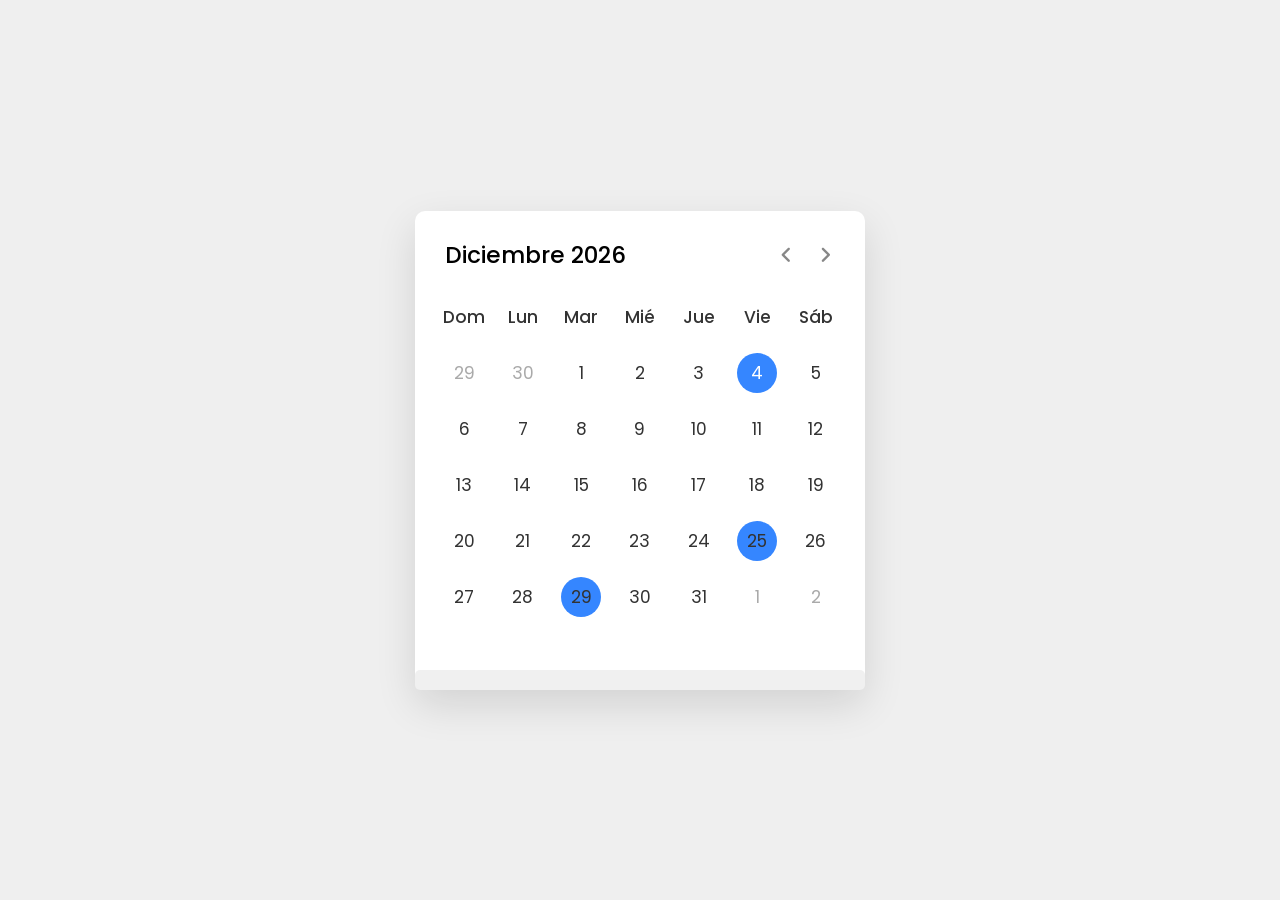
<file: Calendario.html>
<!DOCTYPE html>
<html lang="en" dir="ltr">
  <head>
    <meta charset="utf-8">
    <title>Dynamic Calendar JavaScript | CodingNepal</title>
    <link rel="stylesheet" href="css/calendario.css">
    <meta name="viewport" content="width=device-width, initial-scale=1.0">
    <link rel="stylesheet" href="https://fonts.googleapis.com/css2?family=Material+Symbols+Rounded:opsz,wght,FILL,GRAD@20..48,100..700,0..1,-50..200">
    <script src="javascript/calendario.js" defer></script>
  </head>
  <body>
    <div class="wrapper">
      <header>
        <p class="current-date"></p>
        <div class="icons">
          <span id="prev" class="material-symbols-rounded">chevron_left</span>
          <span id="next" class="material-symbols-rounded">chevron_right</span>
        </div>
      </header>
      <div class="calendar">
        <ul class="weeks">
            <li>Dom</li>
            <li>Lun</li>
            <li>Mar</li>
            <li>Mié</li>
            <li>Jue</li>
            <li>Vie</li>
            <li>Sáb</li>
        </ul>
        <ul class="days"></ul>
    </div>
    <div id="text-container" class="text-container"></div>
    </div>
  </body>
</html>
</file>
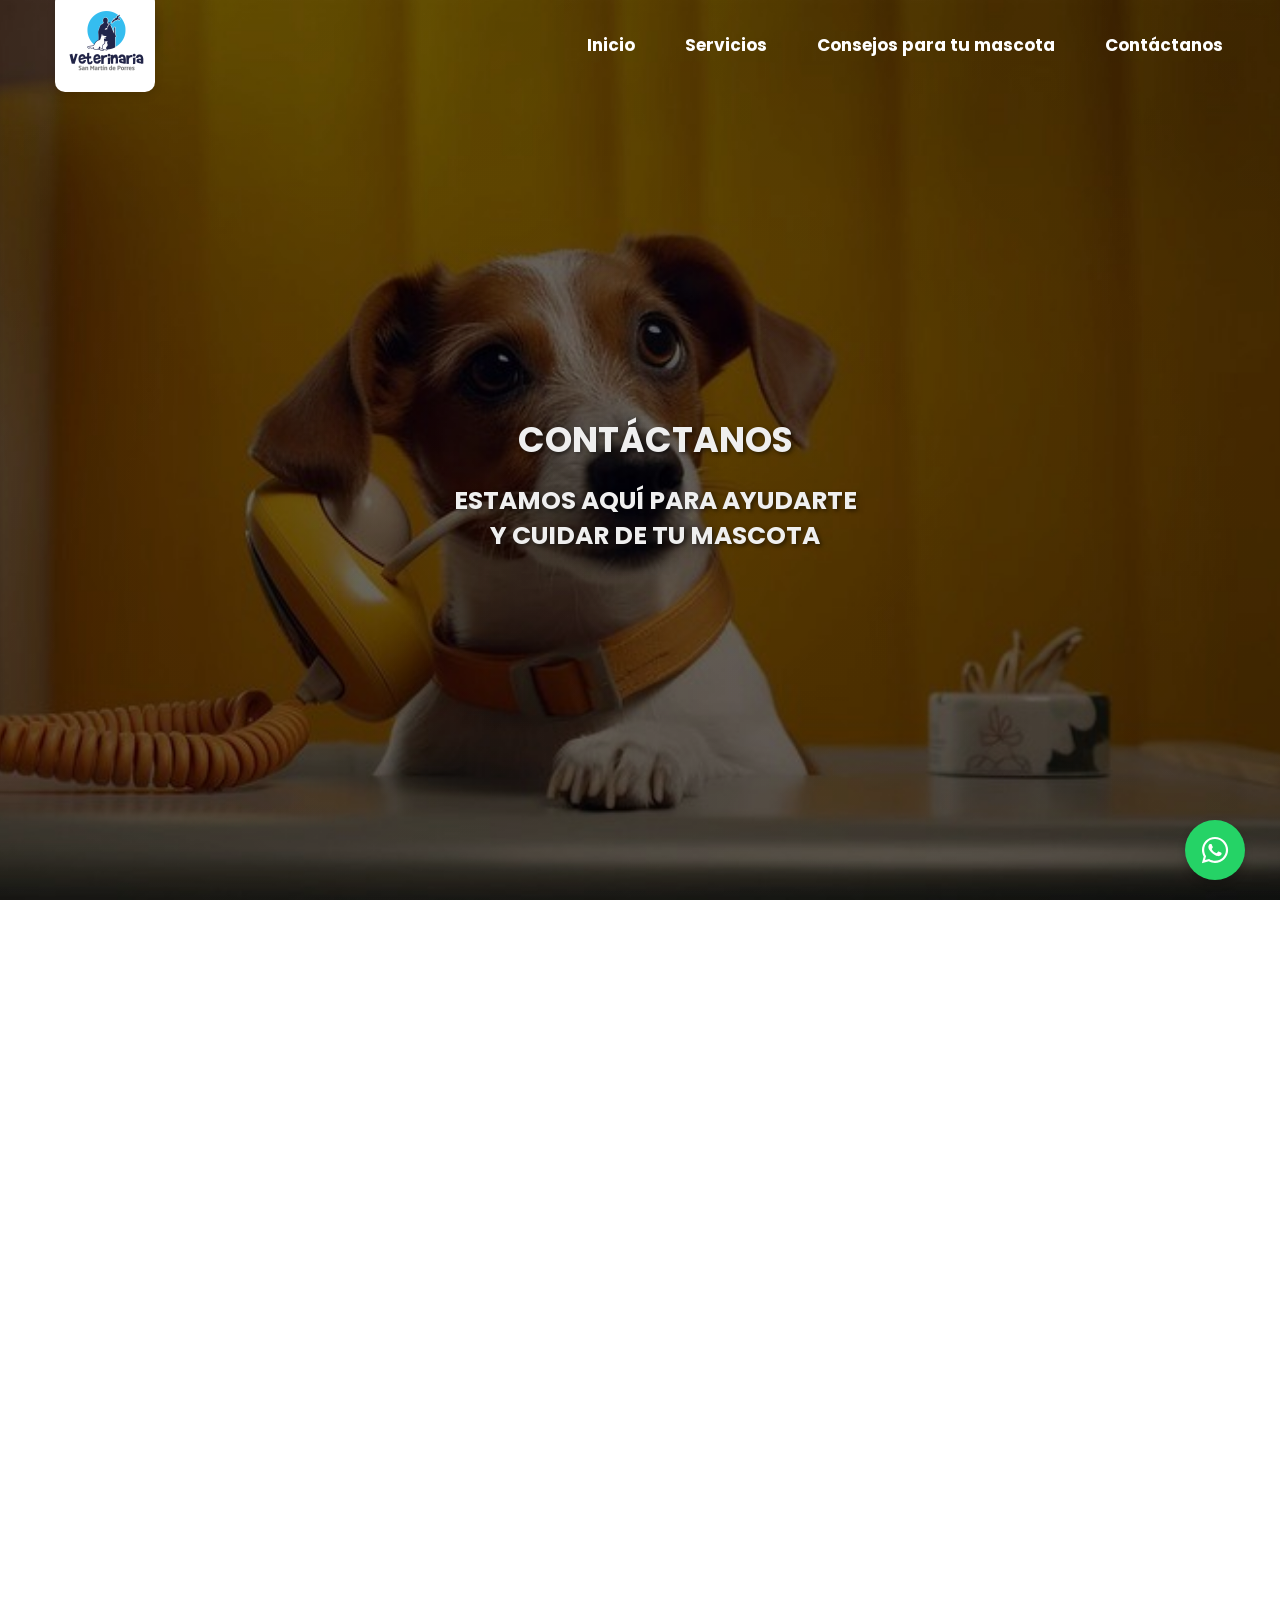
<file: contacto.html>
<!DOCTYPE html>
<html lang="es">
<head>
    <meta charset="UTF-8">
    <meta name="viewport" content="width=device-width, initial-scale=1.0">
    <title>Contáctanos - Veterinaria San Martin de Porres</title>
    <link rel="stylesheet" href="css/contacto.css">
    <link rel="stylesheet" href="css/wsp.css">
    <link rel="stylesheet" href="css/footer.css">
    <link rel="stylesheet" href="css/mobile-logo-hide.css">
    <link rel="icon" type="image/ico" href="img/ico.ico"/>
    <link rel="stylesheet" href="https://cdnjs.cloudflare.com/ajax/libs/font-awesome/6.6.0/css/all.min.css">
</head>
<body>
    <a href="https://api.whatsapp.com/send?phone=50686123030&text=Hola, quiero solicitar información!" class="btn-wsp" target="_blank">
        <svg aria-hidden="true" focusable="false" data-prefix="fab" data-icon="whatsapp" class="svg-inline--fa fa-whatsapp fa-w-14" role="img" xmlns="http://www.w3.org/2000/svg" viewBox="0 0 448 512"><path fill="currentColor" d="M380.9 97.1C339 55.1 283.2 32 223.9 32c-122.4 0-222 99.6-222 222 0 39.1 10.2 77.3 29.6 111L0 480l117.7-30.9c32.4 17.7 68.9 27 106.1 27h.1c122.3 0 224.1-99.6 224.1-222 0-59.3-25.2-115-67.1-157zm-157 341.6c-33.2 0-65.7-8.9-94-25.7l-6.7-4-69.8 18.3L72 359.2l-4.4-7c-18.5-29.4-28.2-63.3-28.2-98.2 0-101.7 82.8-184.5 184.6-184.5 49.3 0 95.6 19.2 130.4 54.1 34.8 34.9 56.2 81.2 56.1 130.5 0 101.8-84.9 184.6-186.6 184.6zm101.2-138.2c-5.5-2.8-32.8-16.2-37.9-18-5.1-1.9-8.8-2.8-12.5 2.8-3.7 5.6-14.3 18-17.6 21.8-3.2 3.7-6.5 4.2-12 1.4-32.6-16.3-54-29.1-75.5-66-5.7-9.8 5.7-9.1 16.3-30.3 1.8-3.7.9-6.9-.5-9.7-1.4-2.8-12.5-30.1-17.1-41.2-4.5-10.8-9.1-9.3-12.5-9.5-3.2-.2-6.9-.2-10.6-.2-3.7 0-9.7 1.4-14.8 6.9-5.1 5.6-19.4 19-19.4 46.3 0 27.3 19.9 53.7 22.6 57.4 2.8 3.7 39.1 59.7 94.8 83.8 35.2 15.2 49 16.5 66.6 13.9 10.7-1.6 32.8-13.4 37.4-26.4 4.6-13 4.6-24.1 3.2-26.4-1.3-2.5-5-3.9-10.5-6.6z"></path></svg>
    </a>
    
    <div class="header-banner">
        <header class="fade-in">
            <div class="logo slide-up">
                <a href="index.html" class="enlace empresa">
                    <img src="img/empresa.jpg" alt="Vet San Martin" class="logo-empresa">
                </a>
            </div>
            <div class="container-navbar slide-up">
                <nav class="navbar">
                    <ul class="menu">
                        <li><a href="index.html" class="enlace inicio">Inicio</a></li>
                        <li><a href="servicios.html" class="enlace inicio">Servicios</a></li>
                        <li><a href="consejos.html" class="enlace inicio">Consejos para tu mascota</a></li>
                        <li><a href="contacto.html" class="enlace inicio">Contáctanos</a></li>
                    </ul>
                </nav>
            </div>
            <div class="mobile-nav">
                <button class="mobile-nav-toggle" aria-label="Toggle navigation">
                    <i class="fa fa-bars"></i>
                </button>
            </div>
        </header>
        <section class="banner fade-in">
            <div class="content-banner slide-up">
                <p>CONTÁCTANOS</p>
                <h2>ESTAMOS AQUÍ PARA AYUDARTE<br/>Y CUIDAR DE TU MASCOTA</h2>
            </div>
        </section>
    </div>
    
    <nav class="side-menu">
        <ul class="side-menu-list">
            <li><a href="index.html" class="enlace inicio"><img src="img/home.png" alt="Inicio" class="menu-icon"> Inicio</a></li>
            <li><a href="servicios.html" class="enlace inicio"><img src="img/perrito_icon.png" alt="Servicios" class="menu-icon"> Servicios</a></li>
            <li><a href="consejos.html" class="enlace inicio"><img src="img/consejos (2).png" alt="Consejos" class="menu-icon"> Consejos</a></li>
            <li><a href="contacto.html" class="enlace inicio"><img src="img/contacto (2).png" alt="Contáctanos" class="menu-icon"> Contacto</a></li>
        </ul>
    </nav>

    <!-- Sección de Contacto -->
    <section class="contact-section">
        <div class="contact-container">
            <!-- Información de Contacto -->
            <div class="contact-info-section">
                <h2 class="section-title">Información de Contacto</h2>
                <div class="info-cards">
                    <div class="info-card">
                        <div class="info-icon">
                            <i class="fas fa-map-marker-alt"></i>
                        </div>
                        <h3>Dirección</h3>
                        <p>150 metros este del Mall, Zona Centro</p>
                    </div>
                    <div class="info-card">
                        <div class="info-icon">
                            <i class="fas fa-phone"></i>
                        </div>
                        <h3>Teléfono</h3>
                        <p><a href="tel:40001365">4000 1365</a></p>
                        <p><a href="tel:50686123030">+506 8612 3030</a></p>
                    </div>
                    <div class="info-card">
                        <div class="info-icon">
                            <i class="fas fa-envelope"></i>
                        </div>
                        <h3>Email</h3>
                        <p><a href="mailto:info@vetsanmartin.com">info@vetsanmartin.com</a></p>
                    </div>
                    <div class="info-card">
                        <div class="info-icon">
                            <i class="fas fa-clock"></i>
                        </div>
                        <h3>Horarios</h3>
                        <p><strong>Lunes - Sábado:</strong> 8:00 a.m - 8:00 p.m</p>
                        <p><strong>Domingo:</strong> 10:00 a.m - 8:00 p.m</p>
                        <p><strong>Emergencias:</strong> 8:00 p.m - 12:00 a.m</p>
                    </div>
                </div>
            </div>

            <!-- Formulario de Contacto -->
            <div class="contact-form-section">
                <h2 class="section-title">Envíanos un Mensaje</h2>
                <form class="contact-form" id="contactForm">
                    <div class="form-group">
                        <label for="nombre"><i class="fas fa-user"></i> Nombre Completo</label>
                        <input type="text" id="nombre" name="nombre" required>
                    </div>
                    <div class="form-group">
                        <label for="email"><i class="fas fa-envelope"></i> Email</label>
                        <input type="email" id="email" name="email" required>
                    </div>
                    <div class="form-group">
                        <label for="telefono"><i class="fas fa-phone"></i> Teléfono</label>
                        <input type="tel" id="telefono" name="telefono" required>
                    </div>
                    <div class="form-group">
                        <label for="asunto"><i class="fas fa-tag"></i> Asunto</label>
                        <input type="text" id="asunto" name="asunto" required>
                    </div>
                    <div class="form-group">
                        <label for="mensaje"><i class="fas fa-comment"></i> Mensaje</label>
                        <textarea id="mensaje" name="mensaje" rows="5" required></textarea>
                    </div>
                    <button type="submit" class="submit-btn">
                        <i class="fas fa-paper-plane"></i> Enviar Mensaje
                    </button>
                </form>
            </div>
        </div>
    </section>

    <!-- Google Maps -->
    <section class="map-section">
        <h2 class="section-title">Nuestra Ubicación</h2>
        <div class="map-container">
            <iframe 
                src="https://www.google.com/maps/embed?pb=!1m18!1m12!1m3!1d4703.621907321859!2d-84.09082573115542!3d9.899407477614664!2m3!1f0!2f0!3f0!3m2!1i1024!2i768!4f13.1!3m3!1m2!1s0x8fa0e2c2f98216c5%3A0xb431d6bfb461408c!2sVeterinaria%20San%20Mart%C3%ADn%20de%20Porres!5e0!3m2!1sen!2scr!4v1762633831799!5m2!1sen!2scr" 
                width="100%" 
                height="450" 
                style="border:0;" 
                allowfullscreen="" 
                loading="lazy" 
                referrerpolicy="no-referrer-when-downgrade"
                class="google-map"
                title="Ubicación de Veterinaria San Martin de Porres">
            </iframe>
        </div>
        <div class="map-actions">
            <a href="https://www.google.com/maps/dir/?api=1&destination=Veterinaria+San+Martin+de+Porres" target="_blank" class="map-btn">
                <i class="fas fa-directions"></i> Cómo Llegar
            </a>
        </div>
    </section>

    <!-- Redes Sociales -->
    <section class="social-section">
        <h2 class="section-title">Síguenos en Redes Sociales</h2>
        <div class="social-links-container">
            <a href="https://www.facebook.com/VeteSanMartindePorres/" target="_blank" class="social-link facebook">
                <i class="fab fa-facebook-f"></i>
                <span>Facebook</span>
            </a>
            <a href="https://www.instagram.com/vetesanmartindeporres_cr/" target="_blank" class="social-link instagram">
                <i class="fab fa-instagram"></i>
                <span>Instagram</span>
            </a>
            <a href="https://www.tiktok.com/@vetsanmartindeporres" target="_blank" class="social-link tiktok">
                <i class="fab fa-tiktok"></i>
                <span>TikTok</span>
            </a>
            <a href="https://api.whatsapp.com/send?phone=50686123030" target="_blank" class="social-link whatsapp">
                <i class="fab fa-whatsapp"></i>
                <span>WhatsApp</span>
            </a>
        </div>
    </section>

    <footer class="footer">
        <div class="footer-container">
            <div class="footer-content">
                <div class="footer-brand">
                    <div class="brand-info">
                        <img src="img/empresa.jpg" alt="Veterinaria San Martin" class="footer-logo" loading="lazy">
                        <div class="brand-text">
                            <h3>Veterinaria San Martin de Porres</h3>
                            <p>Cuidando la salud y bienestar de tus mascotas con amor y profesionalismo.</p>
                        </div>
                    </div>
                </div>
                
                <div class="footer-section">
                    <h4>Enlaces</h4>
                    <ul class="footer-links">
                        <li><a href="index.html">Inicio</a></li>
                        <li><a href="servicios.html">Servicios</a></li>
                        <li><a href="consejos.html">Consejos</a></li>
                        <li><a href="contacto.html">Contacto</a></li>
                    </ul>
                </div>
                
                <div class="footer-section">
                    <h4>Contacto</h4>
                    <div class="contact-info">
                        <p><i class="fas fa-map-marker-alt"></i> 150 metros este del Mall, Zona Centro</p>
                        <p><i class="fas fa-phone"></i> 4000 1365</p>
                        <p><i class="fas fa-envelope"></i> info@vetsanmartin.com</p>
                        <p><i class="fas fa-clock"></i> Horarios de Atención</p>
                        <div class="schedule-details">
                            <p>Lunes-Sábado: 8:00 a.m a 8:00 p.m</p>
                            <p>Domingo: 10:00 a.m a 8:00 p.m</p>
                            <p>Emergencias a partir de 8:00 p.m a 12:00 a.m</p>
                        </div>
                    </div>
                </div>
                
                <div class="footer-section">
                    <h4>Síguenos</h4>
                    <div class="social-links">
                        <a href="https://www.facebook.com/VeteSanMartindePorres/" target="_blank" aria-label="Facebook">
                            <i class="fab fa-facebook-f"></i>
                        </a>
                        <a href="https://www.instagram.com/vetesanmartindeporres_cr/" target="_blank" aria-label="Instagram">
                            <i class="fab fa-instagram"></i>
                        </a>
                        <a href="https://www.tiktok.com/@vetsanmartindeporres" target="_blank" aria-label="TikTok">
                            <i class="fab fa-tiktok"></i>
                        </a>
                        <a href="https://api.whatsapp.com/send?phone=50686123030" target="_blank" aria-label="WhatsApp">
                            <i class="fab fa-whatsapp"></i>
                        </a>
                    </div>
                </div>
            </div>
            
            <div class="footer-bottom">
                <p>&copy; 2025 Veterinaria San Martin de Porres. Todos los derechos reservados.</p>
                <div class="footer-legal">
                    <a href="#">Política de Privacidad</a>
                    <a href="#">Términos de Uso</a>
                </div>
            </div>
        </div>
    </footer>

    <script src="javascript/index.js"></script>
    <script src="javascript/app.js" defer></script>
    <script>
        // Manejo del formulario
        document.getElementById('contactForm').addEventListener('submit', function(e) {
            e.preventDefault();
            
            // Aquí puedes agregar la lógica para enviar el formulario
            // Por ejemplo, usando fetch para enviar a un servidor o servicio de email
            
            alert('¡Gracias por tu mensaje! Nos pondremos en contacto contigo pronto.');
            this.reset();
        });
    </script>
</body>
</html>
</file>
<file: css/calendario.css>
/* Import Google font - Poppins */
@import url('https://fonts.googleapis.com/css2?family=Poppins:wght@400;500;600&display=swap');
*{
  margin: 0;
  padding: 0;
  box-sizing: border-box;
  font-family: 'Poppins', sans-serif;
}
body{
  display: flex;
  align-items: center;
  padding: 0 10px;
  justify-content: center;
  min-height: 100vh;
  background: #efefef;
}
.wrapper{
  width: 450px;
  background: #fff;
  border-radius: 10px;
  box-shadow: 0 15px 40px rgba(0,0,0,0.12);
}
.wrapper header{
  display: flex;
  align-items: center;
  padding: 25px 30px 10px;
  justify-content: space-between;
}
header .icons{
  display: flex;
}
header .icons span{
  height: 38px;
  width: 38px;
  margin: 0 1px;
  cursor: pointer;
  color: #878787;
  text-align: center;
  line-height: 38px;
  font-size: 1.9rem;
  user-select: none;
  border-radius: 50%;
}
.icons span:last-child{
  margin-right: -10px;
}
header .icons span:hover{
  background: #f2f2f2;
}
header .current-date{
  font-size: 1.45rem;
  font-weight: 500;
}
.calendar{
  padding: 20px;
}
.calendar ul{
  display: flex;
  flex-wrap: wrap;
  list-style: none;
  text-align: center;
}
.calendar .days{
  margin-bottom: 20px;
}
.calendar li{
  color: #333;
  width: calc(100% / 7);
  font-size: 1.07rem;
}
.calendar .weeks li{
  font-weight: 500;
  cursor: default;
}
.calendar .days li{
  z-index: 1;
  cursor: pointer;
  position: relative;
  margin-top: 30px;
}
.days li.inactive{
  color: #aaa;
}
.days li.active{
  color: #fff;
}
.days li::before{
  position: absolute;
  content: "";
  left: 50%;
  top: 50%;
  height: 40px;
  width: 40px;
  z-index: -1;
  border-radius: 50%;
  transform: translate(-50%, -50%);
}
.days li.active::before{
  background: #3586ff;
}
.days li:not(.active):hover::before{
  background: #efefef;
}

.text-container {
  margin-top: 20px;
  padding: 10px;
  background: #f0f0f0;
  border-radius: 5px;
  text-align: center;
  font-size: 16px;
  color: #333;
}

.special::before {
  position: absolute;
  content: "";
  left: 50%;
  top: 50%;
  height: 40px;
  width: 40px;
  z-index: -1;
  border-radius: 50%;
  transform: translate(-50%, -50%);
  background: #3586ff; /* Color de fondo para el día especial */
}
</file>
<file: css/contacto.css>
@import url(https://fonts.googleapis.com/css?family=Poppins:200,300,400,500,600,700,800,900&display=swap);

@keyframes slideUp {
    from { transform: translateY(30px); opacity: 0; }
    to { transform: translateY(0); opacity: 1; }
}

@keyframes fadeInUp {
    from { 
        transform: translateY(40px); 
        opacity: 0; 
    }
    to { 
        transform: translateY(0); 
        opacity: 1; 
    }
}

@keyframes pulse {
    0% { transform: scale(1); }
    50% { transform: scale(1.05); }
    100% { transform: scale(1); }
}

@keyframes slideDown {
    from { transform: translateY(-20px); opacity: 0; }
    to { transform: translateY(0); opacity: 1; }
}

@keyframes slideIn {
    from { left: -250px; }
    to { left: 0; }
}

@keyframes slideOut {
    from { left: 0; }
    to { left: -250px; }
}

@keyframes fadeIn {
    from { opacity: 0; }
    to { opacity: 1; }
}

.slide-down {
    opacity: 0;
    animation: slideDown 1s forwards;
}

body, html {
    margin: 0;
    padding: 0;
    height: 100%;
    width: 100%;
    font-family: "Poppins", sans-serif;
    overflow-x: hidden;
}

header {
    padding: 32px;
    display: flex; 
    justify-content: space-between;
    align-items: center; 
    position: relative;
    z-index: 10;
}

.container-navbar {
    display: flex;
    align-items: center;
    justify-content: flex-end;
    width: 100%;
}

.navbar ul {
    display: flex;
    align-items: center;
    list-style: none;
    padding: 0;
    margin: 0;
}

.navbar ul li {
    margin: 0 10px; 
}

.navbar ul li a {
    text-decoration: none;
    padding: 10px 15px;
    font-weight: bold;
    color: white; 
    font-size: 17px;
    transition: transform 0.3s ease, color 0.3s ease;
}

.navbar ul li a:hover {
    color: #4070F4;
    transform: scale(1.2);
}

a.enlace {
    text-decoration: none;
    color: inherit;
    font-size: 20px;
    padding: 10px 20px;
    transition: background-color 0.3s ease, transform 0.3s ease;
}

a.enlace:hover {
    transform: scale(1.2);
}

a.enlace.empresa {
    color: white; 
    display: inline-block;
    padding: 5px 10px; 
    border-radius: 5px; 
    font-size: 18px;
    white-space: nowrap; 
    padding-left: 35px;
}

a.enlace.empresa:hover {
    color: white; 
}

.side-menu {
    position: fixed;
    top: 0;
    left: -250px;
    width: 250px;
    height: 100%;
    background: #1A2B40;
    background: -webkit-linear-gradient(to right, #2A3B50, #1A2B40);
    background: linear-gradient(to right, #2A3B50, #1A2B40);
    transition: left 0.3s ease;
    z-index: 1000;
    display: none; 
    flex-direction: column;
    padding: 20px;
}

.side-menu.open {
    display: flex;
    left: 0; 
    transition: left 0.3s ease;
    animation: slideIn 0.3s forwards;
}

.side-menu.open {
    display: flex;
    left: 0; 
    animation: slideIn 0.3s forwards;
    transition: left 0.3s ease;
}

.side-menu-list {
    list-style: none;
    padding: 0;
    margin: 0;
}

.side-menu-list li {
    margin: 10px 0;
}

.side-menu-list li a {
    color: white;
    font-weight: bold;
    text-decoration: none;
    font-size: 18px;
}

.side-menu.open {
    display: flex;
    left: 0; 
    transition: left 0.3s ease;
    animation: slideIn 0.3s forwards;
}

.side-menu.close {
    animation: slideOut 0.3s forwards;
    left: -250px;
    transition: left 0.3s ease;
}

.mobile-nav-toggle {
    background: none;
    border: none;
    color: white;
    font-size: 24px;
    cursor: pointer;
    position: absolute;
    right: 10px; 
    top: 22px; 
}

.menu-icon {
    width: 28px;
    height: auto;
    vertical-align: middle;
}

.banner {
    position: relative;
    min-height: 110vh;
    background-image: url('perro.jpg');
    background-size: cover; 
    background-repeat: no-repeat; 
    background-position: center; 
    height: 100px; 
    display: flex; 
    align-items: center; 
    padding: 0 20px; 
    color: #efefef; 
    background-attachment: fixed; 
    margin-top: -100px;
    z-index: 1; 
}

.banner::before {
    content: '';
    position: absolute;
    top: 0;
    left: 0;
    right: 0;
    bottom: 0;
    background: linear-gradient(135deg, rgba(0, 0, 0, 0.1), rgba(0, 0, 0, 0.2));
    z-index: 1;
}

.banner::after {
    content: '';
    position: absolute;
    top: 0;
    left: 0;
    right: 0;
    bottom: 0;
    background: radial-gradient(ellipse at center, transparent 0%, rgba(0, 0, 0, 0.1) 100%);
    z-index: 1;
}

.logo {
    position: absolute;
    top: 0,5px; 
    left: 20px;
    z-index: 10; 
}

.logo-empresa {
    max-width: 100px; 
    height: auto;
    display: block; 
    margin: 0 auto; 
    border-radius: 10px;
    box-shadow: 0 4px 8px rgba(0, 0, 0, 0.1);
}

.banner .content-banner {
    position: relative; 
    z-index: 2; 
    text-align: center; 
    margin: auto; 
    padding-left: 30px;
}

.banner-welcome {
    text-align: center;
    font-size: 28px;
    margin: 0 auto 20px;
    font-weight: 600;
    color: #ffffff;
    text-shadow: 2px 2px 4px rgba(0,0,0,0.3);
    letter-spacing: 1px;
    line-height: 1.2;
}

.banner-title {
    text-align: center;
    font-size: 42px;
    margin: 0 auto 30px;
    font-weight: 700;
    color: #ffffff;
    text-shadow: 2px 2px 4px rgba(0,0,0,0.3);
    line-height: 1.2;
    letter-spacing: 1px;
}

.banner-subtitle {
    text-align: center;
    font-size: 32px;
    margin: 0 auto 30px;
    font-weight: 700;
    color: #ffffff;
    text-shadow: 2px 2px 4px rgba(0,0,0,0.3);
    line-height: 1.3;
    letter-spacing: 1px;
}

.banner-description {
    text-align: center;
    font-size: 18px;
    margin: 0 auto 40px;
    font-weight: 400;
    color: #f0f0f0;
    text-shadow: 1px 1px 2px rgba(0,0,0,0.3);
    line-height: 1.6;
    max-width: 600px;
}

.banner-cta {
    display: flex;
    justify-content: center;
    gap: 20px;
    margin-top: 40px;
    flex-wrap: wrap;
}

.btn-primary, .btn-secondary {
    display: inline-flex;
    align-items: center;
    gap: 10px;
    padding: 15px 30px;
    border-radius: 50px;
    font-size: 16px;
    font-weight: 600;
    text-decoration: none;
    transition: all 0.3s ease;
    border: 2px solid transparent;
}

.btn-primary {
    background: linear-gradient(135deg, #4070F4, #52c7d8);
    color: white;
    box-shadow: 0 10px 30px rgba(64, 112, 244, 0.3);
}

.btn-primary:hover {
    transform: translateY(-3px);
    box-shadow: 0 15px 40px rgba(64, 112, 244, 0.4);
}

.btn-secondary {
    background: rgba(255, 255, 255, 0.9);
    color: #4070F4;
    border-color: #4070F4;
    backdrop-filter: blur(10px);
}

.btn-secondary:hover {
    transform: translateY(-3px);
    background: #4070F4;
    color: white;
    box-shadow: 0 15px 40px rgba(64, 112, 244, 0.4);
}

.banner .content-banner p {
    text-align: center;
    font-size: 35px;
    margin: 0 auto 20px;
    font-weight: bold;
    text-shadow: 2px 2px 4px rgba(0,0,0,0.5);
    line-height: 1.3;
}

.banner .content-banner h2 {
    text-align: center;
    font-size: 25px;
    margin: 10px auto 0;
    font-weight: bold;
    text-shadow: 2px 2px 4px rgba(0,0,0,0.5);
    line-height: 1.4;
}

nav ul li a.active {
    color: #007bff;
}

/* Sección de Contacto */
.contact-section {
    padding: 80px 20px;
    background: linear-gradient(135deg, #f5f7fa 0%, #c3cfe2 100%);
}

.contact-container {
    max-width: 1400px;
    margin: 0 auto;
    display: grid;
    grid-template-columns: 1fr 1.2fr;
    gap: 50px;
    align-items: start;
}

.section-title {
    font-size: 36px;
    color: #1A2B40;
    margin-bottom: 40px;
    text-align: center;
    position: relative;
    font-weight: 700;
}

.section-title::after {
    content: '';
    position: absolute;
    bottom: -10px;
    left: 50%;
    transform: translateX(-50%);
    width: 80px;
    height: 4px;
    background: linear-gradient(135deg, #4070F4, #52c7d8);
    border-radius: 2px;
}

/* Información de Contacto */
.info-cards {
    display: grid;
    grid-template-columns: repeat(2, 1fr);
    gap: 25px;
}

.info-card {
    background: white;
    padding: 30px;
    border-radius: 15px;
    box-shadow: 0 10px 30px rgba(0, 0, 0, 0.1);
    transition: transform 0.3s ease, box-shadow 0.3s ease;
    text-align: center;
}

.info-card:hover {
    transform: translateY(-5px);
    box-shadow: 0 15px 40px rgba(64, 112, 244, 0.2);
}

.info-icon {
    width: 70px;
    height: 70px;
    background: linear-gradient(135deg, #4070F4, #52c7d8);
    border-radius: 50%;
    display: flex;
    align-items: center;
    justify-content: center;
    margin: 0 auto 20px;
    color: white;
    font-size: 28px;
}

.info-card h3 {
    color: #1A2B40;
    font-size: 20px;
    margin-bottom: 15px;
    font-weight: 600;
}

.info-card p {
    color: #666;
    font-size: 16px;
    line-height: 1.6;
    margin: 5px 0;
}

.info-card a {
    color: #4070F4;
    text-decoration: none;
    transition: color 0.3s ease;
}

.info-card a:hover {
    color: #52c7d8;
}

/* Formulario de Contacto */
.contact-form-section {
    background: white;
    padding: 50px;
    border-radius: 20px;
    box-shadow: 0 20px 60px rgba(0, 0, 0, 0.1);
}

.contact-form {
    display: flex;
    flex-direction: column;
    gap: 25px;
}

.form-group {
    display: flex;
    flex-direction: column;
}

.form-group label {
    color: #1A2B40;
    font-weight: 600;
    margin-bottom: 10px;
    font-size: 16px;
    display: flex;
    align-items: center;
    gap: 8px;
}

.form-group label i {
    color: #4070F4;
}

.form-group input,
.form-group textarea {
    padding: 15px;
    border: 2px solid #e0e0e0;
    border-radius: 10px;
    font-size: 16px;
    font-family: "Poppins", sans-serif;
    transition: border-color 0.3s ease, box-shadow 0.3s ease;
}

.form-group input:focus,
.form-group textarea:focus {
    outline: none;
    border-color: #4070F4;
    box-shadow: 0 0 0 3px rgba(64, 112, 244, 0.1);
}

.form-group textarea {
    resize: vertical;
    min-height: 120px;
}

.submit-btn {
    background: linear-gradient(135deg, #4070F4, #52c7d8);
    color: white;
    padding: 18px 40px;
    border: none;
    border-radius: 10px;
    font-size: 18px;
    font-weight: 600;
    cursor: pointer;
    transition: transform 0.3s ease, box-shadow 0.3s ease;
    display: flex;
    align-items: center;
    justify-content: center;
    gap: 10px;
    margin-top: 10px;
}

.submit-btn:hover {
    transform: translateY(-2px);
    box-shadow: 0 10px 30px rgba(64, 112, 244, 0.3);
}

.submit-btn:active {
    transform: translateY(0);
}

/* Google Maps */
.map-section {
    padding: 80px 20px;
    background: white;
}

.map-container {
    max-width: 1400px;
    margin: 0 auto 30px;
    border-radius: 20px;
    overflow: hidden;
    box-shadow: 0 20px 60px rgba(0, 0, 0, 0.1);
}

.google-map {
    width: 100%;
    height: 450px;
    border: none;
    display: block;
}

.map-actions {
    text-align: center;
    max-width: 1400px;
    margin: 0 auto;
}

.map-btn {
    display: inline-flex;
    align-items: center;
    gap: 10px;
    background: linear-gradient(135deg, #4070F4, #52c7d8);
    color: white;
    padding: 15px 30px;
    border-radius: 10px;
    text-decoration: none;
    font-weight: 600;
    transition: transform 0.3s ease, box-shadow 0.3s ease;
}

.map-btn:hover {
    transform: translateY(-2px);
    box-shadow: 0 10px 30px rgba(64, 112, 244, 0.3);
}

/* Redes Sociales */
.social-section {
    padding: 80px 20px;
    background: linear-gradient(135deg, #f5f7fa 0%, #c3cfe2 100%);
}

.social-links-container {
    display: flex;
    justify-content: center;
    gap: 30px;
    flex-wrap: wrap;
    max-width: 1200px;
    margin: 0 auto;
}

.social-link {
    display: flex;
    flex-direction: column;
    align-items: center;
    gap: 15px;
    background: white;
    padding: 30px 40px;
    border-radius: 15px;
    text-decoration: none;
    color: #1A2B40;
    transition: transform 0.3s ease, box-shadow 0.3s ease;
    min-width: 150px;
    box-shadow: 0 10px 30px rgba(0, 0, 0, 0.1);
}

.social-link i {
    font-size: 40px;
    transition: transform 0.3s ease;
}

.social-link span {
    font-weight: 600;
    font-size: 16px;
}

.social-link:hover {
    transform: translateY(-5px);
    box-shadow: 0 15px 40px rgba(0, 0, 0, 0.15);
}

.social-link:hover i {
    transform: scale(1.2);
}

.social-link.facebook i { color: #1877F2; }
.social-link.instagram i { color: #E4405F; }
.social-link.tiktok i { color: #000000; }
.social-link.whatsapp i { color: #25D366; }

/* Responsive */
@media (max-width: 1024px) {
    .contact-container {
        grid-template-columns: 1fr;
        gap: 40px;
    }

    .info-cards {
        grid-template-columns: repeat(2, 1fr);
    }
}

@media (max-width: 768px) {
    .container-navbar {
        display: none;
    }

    .mobile-nav {
        display: block;
        position: absolute;
        top: 40px;
        right: 40px;
    }

    .side-menu {
        width: 200px;
    }

    .banner .content-banner p {
        font-size: 28px;
    }

    .banner .content-banner h2 {
        font-size: 20px;
    }

    .contact-section {
        padding: 40px 15px;
    }

    .contact-form-section {
        padding: 30px 20px;
    }

    .section-title {
        font-size: 28px;
    }

    .info-cards {
        grid-template-columns: 1fr;
    }

    .social-links-container {
        gap: 20px;
    }

    .social-link {
        min-width: 120px;
        padding: 25px 30px;
    }
}

@media (min-width: 769px) {
    .mobile-nav {
        display: none;
    }

    .side-menu {
        display: none;
    }
}

html, body {
    overflow-x: hidden; 
    margin: 0;
    padding: 0;
}

/* Ocultar logo en teléfonos muy pequeños (iPhone SE y similares) - solo mostrar botón de menú */
@media screen and (max-width: 375px) {
    /* Ocultar completamente el logo y todos sus elementos */
    div.logo,
    .logo,
    .header-banner header .logo,
    .header-banner .logo,
    header .logo,
    .header-banner header div.logo,
    .header-banner div.logo,
    header div.logo {
        display: none !important;
        visibility: hidden !important;
        opacity: 0 !important;
        width: 0 !important;
        height: 0 !important;
        overflow: hidden !important;
        position: absolute !important;
        left: -9999px !important;
        margin: 0 !important;
        padding: 0 !important;
    }
    
    /* Ocultar la imagen del logo */
    .logo img,
    .logo-empresa,
    .header-banner header .logo img,
    .header-banner .logo img,
    header .logo img,
    .header-banner header .logo-empresa,
    .header-banner .logo-empresa,
    header .logo-empresa,
    div.logo img,
    div.logo .logo-empresa {
        display: none !important;
        visibility: hidden !important;
        opacity: 0 !important;
        width: 0 !important;
        height: 0 !important;
        overflow: hidden !important;
        position: absolute !important;
        left: -9999px !important;
    }
    
    /* Ocultar el enlace del logo */
    .logo a,
    a.enlace.empresa,
    .header-banner header .logo a,
    .header-banner .logo a,
    header .logo a,
    .header-banner header a.enlace.empresa,
    .header-banner a.enlace.empresa,
    header a.enlace.empresa,
    div.logo a {
        display: none !important;
        visibility: hidden !important;
        opacity: 0 !important;
        width: 0 !important;
        height: 0 !important;
        overflow: hidden !important;
        position: absolute !important;
        left: -9999px !important;
    }
    
    /* Asegurar que el botón de menú sea visible */
    .mobile-nav,
    .mobile-nav-toggle,
    header .mobile-nav,
    header .mobile-nav-toggle,
    .header-banner header .mobile-nav,
    .header-banner header .mobile-nav-toggle {
        display: block !important;
        visibility: visible !important;
        opacity: 1 !important;
    }
    
    /* Ajustar el header */
    header,
    .header-banner header {
        justify-content: flex-end !important;
        padding-right: 20px !important;
    }
    
    /* Regla adicional con máxima especificidad para forzar ocultación */
    body .header-banner header .logo.slide-up,
    body .header-banner header div.logo.slide-up,
    html body .header-banner header .logo.slide-up,
    html body .header-banner header div.logo.slide-up {
        display: none !important;
        visibility: hidden !important;
        opacity: 0 !important;
        width: 0 !important;
        height: 0 !important;
        max-width: 0 !important;
        max-height: 0 !important;
        min-width: 0 !important;
        min-height: 0 !important;
        overflow: hidden !important;
        position: absolute !important;
        left: -9999px !important;
        top: -9999px !important;
        margin: 0 !important;
        padding: 0 !important;
        border: none !important;
        animation: none !important;
        transform: none !important;
        z-index: -9999 !important;
        pointer-events: none !important;
    }
    
    body .header-banner header .logo.slide-up img,
    body .header-banner header .logo.slide-up a,
    body .header-banner header div.logo.slide-up img,
    body .header-banner header div.logo.slide-up a,
    html body .header-banner header .logo.slide-up img,
    html body .header-banner header .logo.slide-up a,
    html body .header-banner header div.logo.slide-up img,
    html body .header-banner header div.logo.slide-up a {
        display: none !important;
        visibility: hidden !important;
        opacity: 0 !important;
        width: 0 !important;
        height: 0 !important;
        overflow: hidden !important;
        position: absolute !important;
        left: -9999px !important;
        animation: none !important;
        transform: none !important;
        pointer-events: none !important;
    }
}
</file>
<file: css/wsp.css>
.btn-wsp {
    position: fixed;
    bottom: 20px;
    right: 35px;
    background-color: #25d366;
    color: white;
    border-radius: 50%;
    width: 60px;
    height: 60px;
    display: flex;
    justify-content: center;
    align-items: center;
    box-shadow: 0 4px 8px rgba(0, 0, 0, 0.2);
    transition: transform 0.3s, box-shadow 0.3s;
    z-index: 1000;
    animation: float 3s ease-in-out infinite;
}

@keyframes float {
    0%, 100% {
        transform: translateY(0px);
    }
    50% {
        transform: translateY(-15px);
    }
}

.btn-wsp:hover {
    animation: floatHover 2s ease-in-out infinite;
    box-shadow: 0 8px 16px rgba(37, 211, 102, 0.5);
}

@keyframes floatHover {
    0%, 100% {
        transform: translateY(0px) scale(1.1);
    }
    50% {
        transform: translateY(-20px) scale(1.1);
    }
}

.btn-wsp svg {
    width: 30px;
    height: 30px;
}
@media only screen and (min-width:320px) and (max-width:768px){
    .btn-wsp{
        width:63px;
        height:63px;
        line-height: 66px;
	}
}
</file>
<file: css/footer.css>
/* Footer Styles - Sobrescribir todos los estilos antiguos */
.footer {
    background: linear-gradient(135deg, #1A2B40 0%, #2A3B50 50%, #1A2B40 100%) !important;
    color: #ffffff !important;
    padding: 60px 0 20px !important;
    position: relative !important;
    overflow: hidden !important;
    text-align: left !important;
    margin-top: 0 !important;
    margin-bottom: 0 !important;
}

/* Ocultar elementos del footer antiguo */
.footer .waves,
.footer .wave {
    display: none !important;
}

.footer .company-photo {
    display: none !important;
}

/* Sobrescribir estilos conflictivos de otros CSS */
.footer-container .footer-content {
    display: grid !important;
    grid-template-columns: 2fr 1fr 1fr 1fr !important;
}

.footer-container .footer-content .footer-brand {
    grid-column: 1 / -1 !important;
}

.footer-container .footer-content .footer-section {
    margin: 0 !important;
    min-width: auto !important;
    flex: none !important;
}

.footer::before {
    content: '';
    position: absolute;
    top: 0;
    left: 0;
    right: 0;
    bottom: 0;
    background: url('patitas_perro.png') no-repeat;
    background-size: 200px;
    background-position: 90% 20%;
    opacity: 0.05;
    z-index: 1;
}

.footer-container {
    max-width: 1200px;
    margin: 0 auto;
    padding: 0 20px;
    position: relative;
    z-index: 2;
}

.footer-content {
    display: grid !important;
    grid-template-columns: 2fr 1fr 1fr 1fr !important;
    gap: 40px !important;
    margin-bottom: 40px !important;
    justify-content: unset !important;
    width: auto !important;
    max-width: none !important;
    flex-wrap: unset !important;
    text-align: left !important;
}

.footer-brand {
    grid-column: 1 / -1;
}

.brand-info {
    display: flex !important;
    align-items: center !important;
    gap: 20px !important;
    margin-bottom: 20px !important;
    flex-direction: row !important;
    text-align: left !important;
}

.footer-logo {
    width: 80px;
    height: 80px;
    border-radius: 15px;
    object-fit: cover;
    box-shadow: 0 8px 25px rgba(0, 0, 0, 0.2);
    transition: transform 0.3s ease;
}

.footer-logo:hover {
    transform: scale(1.05);
}

.brand-text h3 {
    font-size: 24px;
    margin: 0 0 10px 0;
    color: #ffffff;
    font-weight: 600;
}

.brand-text p {
    font-size: 16px;
    line-height: 1.6;
    color: #b0b0b0;
    margin: 0;
    max-width: 400px;
}

.footer-section {
    margin-bottom: 30px !important;
}

/* Asegurar que los estilos nuevos tengan prioridad */
.footer-container .footer-content .footer-section {
    display: block !important;
}

.footer-section h4 {
    font-size: 20px;
    margin-bottom: 20px;
    color: #ffffff;
    font-weight: 600;
    position: relative;
    padding-bottom: 10px;
}

.footer-section h4::after {
    content: '';
    position: absolute;
    bottom: 0;
    left: 0;
    width: 50px;
    height: 3px;
    background: linear-gradient(135deg, #4070F4, #52c7d8);
    border-radius: 2px;
}

.footer-links {
    list-style: none !important;
    padding: 0 !important;
    margin: 0 !important;
}

/* Sobrescribir estilos de menu antiguo */
.footer-container .footer-links .menu,
.footer-container .footer-links .menu__item,
.footer-container .footer-links .menu__link {
    all: unset;
}

.footer-container .footer-links li {
    display: block !important;
    margin-bottom: 12px !important;
}

.footer-container .footer-links a {
    font-size: 16px !important;
    color: #b0b0b0 !important;
    text-decoration: none !important;
    opacity: 1 !important;
    font-weight: normal !important;
}

.footer-links li {
    margin-bottom: 12px;
}

.footer-links a {
    color: #b0b0b0;
    text-decoration: none;
    font-size: 16px;
    transition: all 0.3s ease;
    display: inline-block;
    padding: 5px 0;
}

.footer-links a:hover {
    color: #52c7d8;
    transform: translateX(5px);
}

.contact-info p {
    color: #b0b0b0 !important;
    font-size: 15px !important;
    margin: 0 0 15px 0 !important;
    display: flex !important;
    align-items: center !important;
    gap: 8px !important;
    line-height: 1.4 !important;
    text-align: left !important;
    justify-content: flex-start !important;
}

.contact-info i {
    color: #4070F4;
    width: 16px;
    font-size: 14px;
    flex-shrink: 0;
}

.schedule-details {
    margin-top: 8px !important;
    text-align: left !important;
}

.schedule-details p {
    color: #b0b0b0 !important;
    font-size: 13px !important;
    margin: 3px 0 !important;
    line-height: 1.4 !important;
    text-align: left !important;
}

.social-links {
    display: flex !important;
    gap: 15px;
    margin-top: 20px;
}

/* Ocultar solo los elementos del footer antiguo que no se usan */
.footer .footer-content .footer-column:not(.footer-section) {
    display: none !important;
}

.social-links a {
    width: 45px !important;
    height: 45px !important;
    background: rgba(255, 255, 255, 0.1) !important;
    border-radius: 50% !important;
    display: flex !important;
    align-items: center !important;
    justify-content: center !important;
    color: #ffffff !important;
    font-size: 18px !important;
    text-decoration: none !important;
    transition: all 0.3s ease;
    backdrop-filter: blur(10px);
    border: 1px solid rgba(255, 255, 255, 0.2) !important;
    margin: 0 !important;
}

/* Sobrescribir estilos de social-media antiguo */
.footer-container .social-links .social-icon__link {
    all: unset;
    width: 45px !important;
    height: 45px !important;
    background: rgba(255, 255, 255, 0.1) !important;
    border-radius: 50% !important;
    display: flex !important;
    align-items: center !important;
    justify-content: center !important;
    color: #ffffff !important;
    font-size: 18px !important;
    text-decoration: none !important;
    transition: all 0.3s ease;
    backdrop-filter: blur(10px);
    border: 1px solid rgba(255, 255, 255, 0.2) !important;
    margin: 0 !important;
}

.social-links a:hover {
    background: linear-gradient(135deg, #4070F4, #52c7d8);
    transform: translateY(-3px);
    box-shadow: 0 8px 25px rgba(64, 112, 244, 0.3);
}

.footer-bottom {
    border-top: 1px solid rgba(255, 255, 255, 0.1);
    padding-top: 30px;
    display: flex;
    justify-content: space-between;
    align-items: center;
    flex-wrap: wrap;
    gap: 20px;
}

.footer-bottom p {
    color: #b0b0b0;
    font-size: 14px;
    margin: 0;
}

.footer-legal {
    display: flex;
    gap: 30px;
}

.footer-legal a {
    color: #b0b0b0;
    text-decoration: none;
    font-size: 14px;
    transition: color 0.3s ease;
}

.footer-legal a:hover {
    color: #52c7d8;
}

/* Responsive Design */
@media (max-width: 1024px) {
    .footer-content {
        grid-template-columns: 1fr 1fr;
        gap: 30px;
    }
    
    .footer-brand {
        grid-column: 1 / -1;
    }
    
    .brand-info {
        flex-direction: column;
        text-align: center;
        gap: 15px;
    }
    
    .brand-text {
        text-align: center;
    }
}

/* Mobile First - Diseño optimizado para teléfonos */
@media (max-width: 768px) {
    .footer {
        padding: 40px 0 20px !important;
        text-align: center !important;
    }
    
    .footer-container {
        padding: 0 20px !important;
        max-width: 100% !important;
    }
    
    .footer-content {
        display: flex !important;
        flex-direction: column !important;
        align-items: center !important;
        gap: 35px !important;
        text-align: center !important;
        width: 100% !important;
    }
    
    .footer-brand {
        width: 100% !important;
        display: flex !important;
        flex-direction: column !important;
        align-items: center !important;
    }
    
    .brand-info {
        flex-direction: column !important;
        align-items: center !important;
        text-align: center !important;
        gap: 15px !important;
        width: 100% !important;
    }
    
    .footer-logo {
        width: 70px !important;
        height: 70px !important;
        margin: 0 auto !important;
    }
    
    .brand-text {
        text-align: center !important;
        width: 100% !important;
    }
    
    .brand-text h3 {
        font-size: 22px !important;
        margin-bottom: 8px !important;
        text-align: center !important;
    }
    
    .brand-text p {
        font-size: 14px !important;
        max-width: 100% !important;
        text-align: center !important;
        margin: 0 auto !important;
    }
    
    .footer-section {
        margin-bottom: 25px !important;
        width: 100% !important;
        display: flex !important;
        flex-direction: column !important;
        align-items: center !important;
    }
    
    .footer-section h4 {
        font-size: 19px !important;
        margin-bottom: 18px !important;
        text-align: center !important;
        width: 100% !important;
    }
    
    .footer-section h4::after {
        left: 50% !important;
        transform: translateX(-50%) !important;
    }
    
    .footer-links {
        text-align: center !important;
        width: 100% !important;
        display: flex !important;
        flex-direction: column !important;
        align-items: center !important;
    }
    
    .footer-links li {
        margin-bottom: 10px !important;
        width: 100% !important;
        text-align: center !important;
    }
    
    .footer-links a {
        font-size: 15px !important;
        padding: 8px 0 !important;
        text-align: center !important;
        display: block !important;
    }
    
    .contact-info {
        text-align: center !important;
        width: 100% !important;
        display: flex !important;
        flex-direction: column !important;
        align-items: center !important;
    }
    
    .contact-info p {
        justify-content: center !important;
        text-align: center !important;
        font-size: 14px !important;
        margin-bottom: 12px !important;
        flex-wrap: wrap !important;
        width: 100% !important;
    }
    
    .contact-info i {
        font-size: 16px !important;
        width: 18px !important;
    }
    
    .schedule-details {
        text-align: center !important;
        margin-top: 10px !important;
        width: 100% !important;
    }
    
    .schedule-details p {
        text-align: center !important;
        font-size: 12px !important;
        margin: 4px 0 !important;
    }
    
    .social-links {
        justify-content: center !important;
        gap: 12px !important;
        margin-top: 15px !important;
        width: 100% !important;
        display: flex !important;
        flex-wrap: wrap !important;
    }
    
    .social-links a {
        width: 42px !important;
        height: 42px !important;
        font-size: 17px !important;
    }
    
    .footer-bottom {
        flex-direction: column !important;
        text-align: center !important;
        gap: 15px !important;
        padding-top: 25px !important;
        width: 100% !important;
        align-items: center !important;
    }
    
    .footer-bottom p {
        font-size: 13px !important;
        line-height: 1.5 !important;
        text-align: center !important;
        width: 100% !important;
    }
    
    .footer-legal {
        justify-content: center !important;
        flex-wrap: wrap !important;
        gap: 15px !important;
        width: 100% !important;
        display: flex !important;
    }
    
    .footer-legal a {
        font-size: 13px !important;
    }
}

/* Teléfonos pequeños (Android e iOS) */
@media (max-width: 480px) {
    .footer {
        padding: 35px 0 15px !important;
        text-align: center !important;
    }
    
    .footer-container {
        padding: 0 15px !important;
        max-width: 100% !important;
    }
    
    .footer-content {
        display: flex !important;
        flex-direction: column !important;
        align-items: center !important;
        gap: 30px !important;
        width: 100% !important;
    }
    
    .footer-brand {
        width: 100% !important;
        display: flex !important;
        flex-direction: column !important;
        align-items: center !important;
    }
    
    .brand-info {
        flex-direction: column !important;
        align-items: center !important;
        gap: 12px !important;
        width: 100% !important;
    }
    
    .footer-logo {
        width: 65px !important;
        height: 65px !important;
        margin: 0 auto !important;
    }
    
    .brand-text {
        width: 100% !important;
        text-align: center !important;
    }
    
    .brand-text h3 {
        font-size: 20px !important;
        margin-bottom: 6px !important;
        text-align: center !important;
    }
    
    .brand-text p {
        font-size: 13px !important;
        line-height: 1.5 !important;
        text-align: center !important;
        margin: 0 auto !important;
    }
    
    .footer-section {
        margin-bottom: 20px !important;
        width: 100% !important;
        display: flex !important;
        flex-direction: column !important;
        align-items: center !important;
    }
    
    .footer-section h4 {
        font-size: 18px !important;
        margin-bottom: 15px !important;
        text-align: center !important;
        width: 100% !important;
    }
    
    .footer-links {
        width: 100% !important;
        display: flex !important;
        flex-direction: column !important;
        align-items: center !important;
    }
    
    .footer-links li {
        margin-bottom: 8px !important;
        width: 100% !important;
        text-align: center !important;
    }
    
    .footer-links a {
        font-size: 14px !important;
        padding: 6px 0 !important;
        text-align: center !important;
        display: block !important;
    }
    
    .contact-info {
        width: 100% !important;
        display: flex !important;
        flex-direction: column !important;
        align-items: center !important;
    }
    
    .contact-info p {
        font-size: 13px !important;
        margin-bottom: 10px !important;
        line-height: 1.5 !important;
        justify-content: center !important;
        text-align: center !important;
        width: 100% !important;
    }
    
    .contact-info i {
        font-size: 15px !important;
        width: 17px !important;
    }
    
    .schedule-details {
        margin-top: 8px !important;
        width: 100% !important;
        text-align: center !important;
    }
    
    .schedule-details p {
        font-size: 11px !important;
        margin: 3px 0 !important;
        line-height: 1.4 !important;
        text-align: center !important;
    }
    
    .social-links {
        gap: 10px !important;
        margin-top: 12px !important;
        width: 100% !important;
        display: flex !important;
        justify-content: center !important;
        flex-wrap: wrap !important;
    }
    
    .social-links a {
        width: 40px !important;
        height: 40px !important;
        font-size: 16px !important;
    }
    
    .footer-bottom {
        padding-top: 20px !important;
        gap: 12px !important;
        width: 100% !important;
        display: flex !important;
        flex-direction: column !important;
        align-items: center !important;
    }
    
    .footer-bottom p {
        font-size: 12px !important;
        line-height: 1.4 !important;
        text-align: center !important;
        width: 100% !important;
    }
    
    .footer-legal {
        gap: 15px !important;
        width: 100% !important;
        display: flex !important;
        justify-content: center !important;
        flex-wrap: wrap !important;
    }
    
    .footer-legal a {
        font-size: 12px !important;
    }
}

/* iPhone SE, iPhone 6/7/8 y similares (375px) */
@media (max-width: 375px) {
    .footer {
        padding: 30px 0 15px !important;
        text-align: center !important;
    }
    
    .footer-container {
        padding: 0 12px !important;
        max-width: 100% !important;
    }
    
    .footer-content {
        display: flex !important;
        flex-direction: column !important;
        align-items: center !important;
        gap: 25px !important;
        width: 100% !important;
    }
    
    .footer-brand {
        width: 100% !important;
        display: flex !important;
        flex-direction: column !important;
        align-items: center !important;
    }
    
    .brand-info {
        width: 100% !important;
        display: flex !important;
        flex-direction: column !important;
        align-items: center !important;
    }
    
    .footer-logo {
        width: 60px !important;
        height: 60px !important;
        margin: 0 auto !important;
    }
    
    .brand-text {
        width: 100% !important;
        text-align: center !important;
    }
    
    .brand-text h3 {
        font-size: 19px !important;
        text-align: center !important;
    }
    
    .brand-text p {
        font-size: 12px !important;
        text-align: center !important;
    }
    
    .footer-section {
        width: 100% !important;
        display: flex !important;
        flex-direction: column !important;
        align-items: center !important;
    }
    
    .footer-section h4 {
        font-size: 17px !important;
        margin-bottom: 12px !important;
        text-align: center !important;
        width: 100% !important;
    }
    
    .footer-links {
        width: 100% !important;
        display: flex !important;
        flex-direction: column !important;
        align-items: center !important;
    }
    
    .footer-links a {
        font-size: 13px !important;
        text-align: center !important;
        display: block !important;
    }
    
    .contact-info {
        width: 100% !important;
        display: flex !important;
        flex-direction: column !important;
        align-items: center !important;
    }
    
    .contact-info p {
        font-size: 12px !important;
        margin-bottom: 8px !important;
        text-align: center !important;
        justify-content: center !important;
        width: 100% !important;
    }
    
    .contact-info i {
        font-size: 14px !important;
    }
    
    .schedule-details {
        width: 100% !important;
        text-align: center !important;
    }
    
    .schedule-details p {
        font-size: 11px !important;
        text-align: center !important;
    }
    
    .social-links {
        gap: 8px !important;
        width: 100% !important;
        display: flex !important;
        justify-content: center !important;
        flex-wrap: wrap !important;
    }
    
    .social-links a {
        width: 38px !important;
        height: 38px !important;
        font-size: 15px !important;
    }
    
    .footer-bottom {
        width: 100% !important;
        display: flex !important;
        flex-direction: column !important;
        align-items: center !important;
    }
    
    .footer-bottom p {
        font-size: 11px !important;
        text-align: center !important;
        width: 100% !important;
    }
    
    .footer-legal {
        width: 100% !important;
        display: flex !important;
        justify-content: center !important;
        flex-wrap: wrap !important;
    }
    
    .footer-legal a {
        font-size: 11px !important;
    }
}

/* Teléfonos muy pequeños (360px y menos) - Android pequeños */
@media (max-width: 360px) {
    .footer {
        padding: 25px 0 12px !important;
        text-align: center !important;
    }
    
    .footer-container {
        padding: 0 10px !important;
        max-width: 100% !important;
    }
    
    .footer-content {
        display: flex !important;
        flex-direction: column !important;
        align-items: center !important;
        gap: 20px !important;
        width: 100% !important;
    }
    
    .footer-brand {
        width: 100% !important;
        display: flex !important;
        flex-direction: column !important;
        align-items: center !important;
    }
    
    .brand-info {
        width: 100% !important;
        display: flex !important;
        flex-direction: column !important;
        align-items: center !important;
    }
    
    .footer-logo {
        width: 55px !important;
        height: 55px !important;
        margin: 0 auto !important;
    }
    
    .brand-text {
        width: 100% !important;
        text-align: center !important;
    }
    
    .brand-text h3 {
        font-size: 17px !important;
        text-align: center !important;
    }
    
    .brand-text p {
        font-size: 11px !important;
        text-align: center !important;
    }
    
    .footer-section {
        width: 100% !important;
        display: flex !important;
        flex-direction: column !important;
        align-items: center !important;
    }
    
    .footer-section h4 {
        font-size: 16px !important;
        margin-bottom: 10px !important;
        text-align: center !important;
        width: 100% !important;
    }
    
    .footer-links {
        width: 100% !important;
        display: flex !important;
        flex-direction: column !important;
        align-items: center !important;
    }
    
    .footer-links a {
        font-size: 12px !important;
        text-align: center !important;
        display: block !important;
    }
    
    .contact-info {
        width: 100% !important;
        display: flex !important;
        flex-direction: column !important;
        align-items: center !important;
    }
    
    .contact-info p {
        font-size: 11px !important;
        margin-bottom: 6px !important;
        text-align: center !important;
        justify-content: center !important;
        width: 100% !important;
    }
    
    .contact-info i {
        font-size: 13px !important;
        width: 15px !important;
    }
    
    .schedule-details {
        width: 100% !important;
        text-align: center !important;
    }
    
    .schedule-details p {
        font-size: 10px !important;
        text-align: center !important;
    }
    
    .social-links {
        gap: 6px !important;
        width: 100% !important;
        display: flex !important;
        justify-content: center !important;
        flex-wrap: wrap !important;
    }
    
    .social-links a {
        width: 35px !important;
        height: 35px !important;
        font-size: 14px !important;
    }
    
    .footer-bottom {
        padding-top: 15px !important;
        gap: 10px !important;
        width: 100% !important;
        display: flex !important;
        flex-direction: column !important;
        align-items: center !important;
    }
    
    .footer-bottom p {
        font-size: 10px !important;
        text-align: center !important;
        width: 100% !important;
    }
    
    .footer-legal {
        gap: 12px !important;
        width: 100% !important;
        display: flex !important;
        justify-content: center !important;
        flex-wrap: wrap !important;
    }
    
    .footer-legal a {
        font-size: 10px !important;
    }
}

/* Orientación horizontal en móviles */
@media (max-width: 768px) and (orientation: landscape) {
    .footer {
        padding: 30px 0 15px !important;
    }
    
    .footer-content {
        grid-template-columns: repeat(2, 1fr) !important;
        gap: 25px !important;
    }
    
    .footer-brand {
        grid-column: 1 / -1 !important;
    }
    
    .brand-info {
        flex-direction: row !important;
        gap: 15px !important;
    }
    
    .footer-logo {
        width: 60px !important;
        height: 60px !important;
    }
}

/* Reglas adicionales para sobrescribir estilos conflictivos de otros CSS */
.footer-container .footer-content .footer-section h4 {
    text-align: left !important;
    color: #ffffff !important;
    font-weight: 600 !important;
    margin-bottom: 20px !important;
}

.footer-container .footer-content .footer-section .footer-links {
    text-align: left !important;
}

.footer-container .footer-content .footer-section .contact-info {
    text-align: left !important;
}

.footer-container .footer-content .footer-section .social-links {
    justify-content: flex-start !important;
    text-align: left !important;
}

/* Ajustes específicos para móviles - sobrescribir estilos de escritorio */
@media (max-width: 768px) {
    .footer-container .footer-content {
        display: flex !important;
        flex-direction: column !important;
        align-items: center !important;
    }
    
    .footer-container .footer-content .footer-brand {
        width: 100% !important;
        display: flex !important;
        flex-direction: column !important;
        align-items: center !important;
    }
    
    .footer-container .footer-content .footer-section {
        width: 100% !important;
        display: flex !important;
        flex-direction: column !important;
        align-items: center !important;
    }
    
    .footer-container .footer-content .footer-section h4 {
        text-align: center !important;
        width: 100% !important;
    }
    
    .footer-container .footer-content .footer-section .footer-links {
        text-align: center !important;
        width: 100% !important;
        display: flex !important;
        flex-direction: column !important;
        align-items: center !important;
    }
    
    .footer-container .footer-content .footer-section .contact-info {
        text-align: center !important;
        width: 100% !important;
        display: flex !important;
        flex-direction: column !important;
        align-items: center !important;
    }
    
    .footer-container .footer-content .footer-section .social-links {
        justify-content: center !important;
        width: 100% !important;
    }
}

/* Optimizaciones específicas para iOS */
@supports (-webkit-touch-callout: none) {
    @media (max-width: 768px) {
        .footer {
            -webkit-font-smoothing: antialiased;
            -moz-osx-font-smoothing: grayscale;
        }
        
        .footer-links a,
        .contact-info p,
        .footer-legal a {
            -webkit-tap-highlight-color: rgba(64, 112, 244, 0.2);
        }
    }
}

/* Optimizaciones específicas para Android */
@media screen and (-webkit-min-device-pixel-ratio: 2) {
    @media (max-width: 768px) {
        .footer-logo {
            image-rendering: -webkit-optimize-contrast;
        }
    }
}

/* Mejoras de touch para móviles */
@media (max-width: 768px) {
    .footer-links a,
    .contact-info a,
    .social-links a,
    .footer-legal a {
        min-height: 44px;
        display: flex;
        align-items: center;
        justify-content: center;
    }
    
    .footer-links a {
        justify-content: center;
    }
    
    /* Asegurar que los enlaces sean fáciles de tocar */
    .contact-info p a {
        padding: 5px 0;
        display: inline-block;
    }
}
</file>
<file: css/mobile-logo-hide.css>
/* CSS específico para ocultar logo en móviles pequeños - Máxima prioridad */
/* Este archivo debe cargarse al final para sobrescribir todos los estilos */

/* Regla global para 375px y menos */
@media screen and (max-width: 375px),
       screen and (max-device-width: 375px),
       (max-width: 375px) {
    /* Ocultar logo con máxima especificidad posible */
    html body .header-banner header div.logo.slide-up,
    html body .header-banner header .logo.slide-up,
    body .header-banner header div.logo.slide-up,
    body .header-banner header .logo.slide-up,
    html body .header-banner header div.logo,
    html body .header-banner header .logo,
    body .header-banner header div.logo,
    body .header-banner header .logo,
    html body header div.logo.slide-up,
    html body header .logo.slide-up,
    body header div.logo.slide-up,
    body header .logo.slide-up {
        display: none !important;
        visibility: hidden !important;
        opacity: 0 !important;
        width: 0 !important;
        height: 0 !important;
        max-width: 0 !important;
        max-height: 0 !important;
        min-width: 0 !important;
        min-height: 0 !important;
        overflow: hidden !important;
        position: absolute !important;
        left: -9999px !important;
        top: -9999px !important;
        margin: 0 !important;
        padding: 0 !important;
        border: none !important;
        animation: none !important;
        transform: none !important;
        z-index: -9999 !important;
        pointer-events: none !important;
        clip: rect(0, 0, 0, 0) !important;
    }
    
    /* Ocultar imagen del logo */
    html body .header-banner header div.logo.slide-up img,
    html body .header-banner header .logo.slide-up img,
    html body .header-banner header div.logo img,
    html body .header-banner header .logo img,
    html body .header-banner header .logo-empresa,
    body .header-banner header div.logo.slide-up img,
    body .header-banner header .logo.slide-up img,
    body .header-banner header div.logo img,
    body .header-banner header .logo img,
    body .header-banner header .logo-empresa {
        display: none !important;
        visibility: hidden !important;
        opacity: 0 !important;
        width: 0 !important;
        height: 0 !important;
        max-width: 0 !important;
        max-height: 0 !important;
        overflow: hidden !important;
        position: absolute !important;
        left: -9999px !important;
        animation: none !important;
        transform: none !important;
        pointer-events: none !important;
        clip: rect(0, 0, 0, 0) !important;
    }
    
    /* Ocultar enlace del logo */
    html body .header-banner header div.logo.slide-up a,
    html body .header-banner header .logo.slide-up a,
    html body .header-banner header div.logo a,
    html body .header-banner header .logo a,
    html body .header-banner header a.enlace.empresa,
    body .header-banner header div.logo.slide-up a,
    body .header-banner header .logo.slide-up a,
    body .header-banner header div.logo a,
    body .header-banner header .logo a,
    body .header-banner header a.enlace.empresa {
        display: none !important;
        visibility: hidden !important;
        opacity: 0 !important;
        width: 0 !important;
        height: 0 !important;
        overflow: hidden !important;
        position: absolute !important;
        left: -9999px !important;
        animation: none !important;
        transform: none !important;
        pointer-events: none !important;
        clip: rect(0, 0, 0, 0) !important;
    }
    
    /* Regla adicional usando selector universal para asegurar ocultación */
    * .header-banner * .logo,
    * .header-banner * div.logo,
    * header * .logo,
    * header * div.logo {
        display: none !important;
        visibility: hidden !important;
        opacity: 0 !important;
        width: 0 !important;
        height: 0 !important;
        overflow: hidden !important;
        position: absolute !important;
        left: -9999px !important;
        top: -9999px !important;
        margin: 0 !important;
        padding: 0 !important;
        animation: none !important;
        transform: none !important;
        z-index: -9999 !important;
        pointer-events: none !important;
    }
}
</file>
